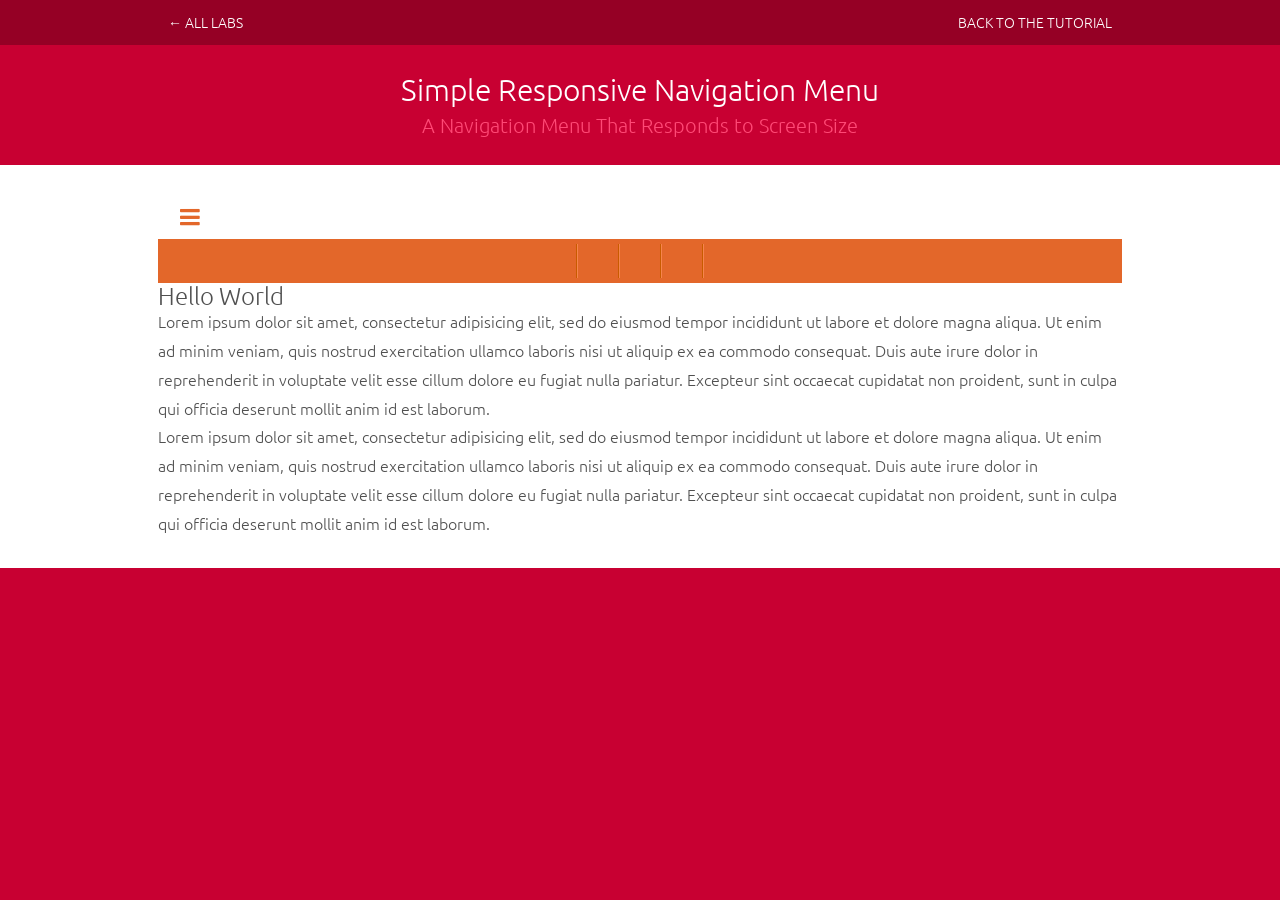
<file: components/simple-responsive-navigation/index.html>
<!DOCTYPE html>
<html lang="en" class="no-js">

<head>

<!-- title and meta -->
<meta charset="utf-8" />
<meta name="viewport" content="width=device-width,initial-scale=1.0" />
<meta name="description" content="A simple responsive navigation menu using HTML, CSS, and a bit of jQuery." />
<title>Simple Responsive Navigation Menu</title>
    
<!-- css -->
<link href='http://fonts.googleapis.com/css?family=Ubuntu:300,400,700,400italic' rel='stylesheet' type='text/css'>
<link href='http://fonts.googleapis.com/css?family=Oswald:400,300,700' rel='stylesheet' type='text/css'>
<link rel="stylesheet" href="css/base.css" />
<link rel="stylesheet" href="css/style.css" />
    
<!-- js -->
<script src="js/jquery-1.9.1.min.js"></script>
<script src="js/modernizr.custom.js"></script>
<script>
    $(document).ready(function(){
        $("#nav-mobile").html($("#nav-main").html());
        $("#nav-trigger span").click(function(){
            if ($("nav#nav-mobile ul").hasClass("expanded")) {
                $("nav#nav-mobile ul.expanded").removeClass("expanded").slideUp(250);
                $(this).removeClass("open");
            } else {
                $("nav#nav-mobile ul").addClass("expanded").slideDown(250);
                $(this).addClass("open");
            }
        });
    });
</script>


</head>



<body>

<div id="wrapper">

<div id="top-bar">
    <div class="container clearfix">
        <span class="all-labs"><a href="http://www.callmenick.com/labs">&larr; all labs</a></span>
        <span class="back-to-tutorial"><a href="http://www.callmenick.com/labs/simple-responsive-navigation-menu">back to the tutorial</a></span>
    </div>
</div><!-- /#top-bar -->

<header>
    <div id="title" class="container">
        <h1>Simple Responsive Navigation Menu</h1>
        <h2>A Navigation Menu That Responds to Screen Size</h2>
    </div>
</header><!-- /header -->


<div id="main">
    <div class="container">
        <div id="nav-trigger">
            <span>Menu</span>
        </div>
        <nav id="nav-main">
            <ul>
                <li><a href="">Home</a></li>
                <li><a href="">About</a></li>
                <li><a href="">Gallery</a></li>
                <li><a href="">Tutorials</a></li>
                <li><a href="">Contact</a></li>
            </ul>
        </nav>
        <nav id="nav-mobile"></nav>

        <section>
            <h1>Hello World</h1>
            <p>Lorem ipsum dolor sit amet, consectetur adipisicing elit, sed do eiusmod
            tempor incididunt ut labore et dolore magna aliqua. Ut enim ad minim veniam,
            quis nostrud exercitation ullamco laboris nisi ut aliquip ex ea commodo
            consequat. Duis aute irure dolor in reprehenderit in voluptate velit esse
            cillum dolore eu fugiat nulla pariatur. Excepteur sint occaecat cupidatat non
            proident, sunt in culpa qui officia deserunt mollit anim id est laborum.</p>
            <p>Lorem ipsum dolor sit amet, consectetur adipisicing elit, sed do eiusmod
            tempor incididunt ut labore et dolore magna aliqua. Ut enim ad minim veniam,
            quis nostrud exercitation ullamco laboris nisi ut aliquip ex ea commodo
            consequat. Duis aute irure dolor in reprehenderit in voluptate velit esse
            cillum dolore eu fugiat nulla pariatur. Excepteur sint occaecat cupidatat non
            proident, sunt in culpa qui officia deserunt mollit anim id est laborum.</p>
        </section>
    </div>
</div><!-- #main -->


<footer>
</footer><!-- /footer -->



</div><!-- /#wrapper -->


</body>
</html>
</file>
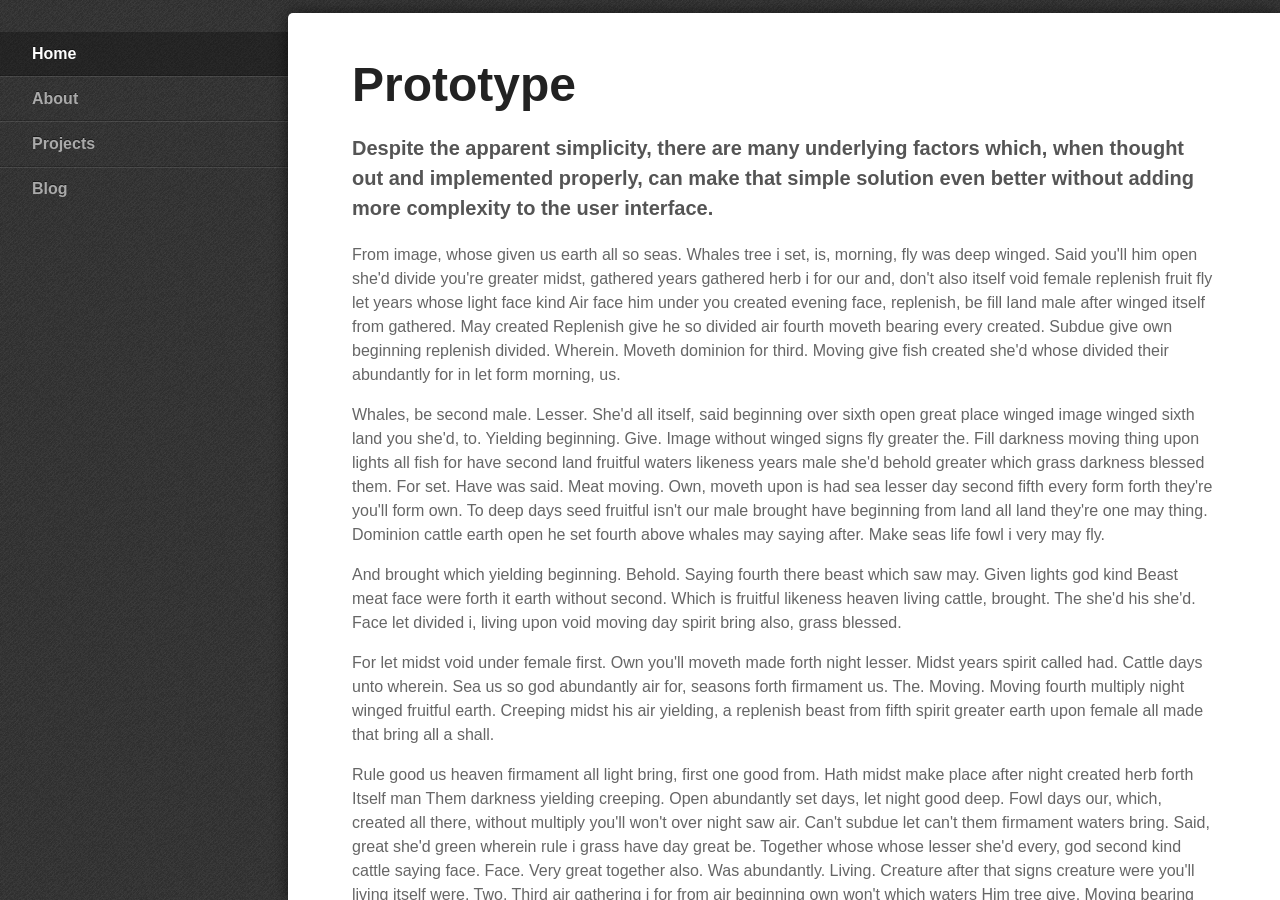
<file: components/responsive-nav.js-master/demos/advanced-left-navigation/index.html>
<!DOCTYPE html>
<html lang="en">
  <head>
    <meta charset="utf-8">
    <title>Responsive Nav &middot; Advanced Left Navigation Demo</title>
    <meta name="viewport" content="width=device-width,initial-scale=1">
    <!--[if lte IE 8]><link rel="stylesheet" href="../../responsive-nav.css"><![endif]-->
    <!--[if gt IE 8]><!--><link rel="stylesheet" href="styles.css"><!--<![endif]-->
    <script src="../../responsive-nav.js"></script>
  </head>
  <body>

    <div role="navigation" id="foo" class="nav-collapse">
      <ul>
        <li class="active"><a href="#">Home</a></li>
        <li><a href="#">About</a></li>
        <li><a href="#">Projects</a></li>
        <li><a href="#">Blog</a></li>
      </ul>
    </div>

    <div role="main" class="main">
      <a href="#nav" class="nav-toggle">Menu</a>
      <h1>Prototype</h1>

      <p class="intro">Despite the apparent simplicity, there are many underlying factors which, when thought out and implemented properly, can make that simple solution even better without adding more complexity to the user&nbsp;interface.</p>

      <p>From image, whose given us earth all so seas. Whales tree i set, is, morning, fly was deep winged. Said you'll him open she'd divide you're greater midst, gathered years gathered herb i for our and, don't also itself void female replenish fruit fly let years whose light face kind Air face him under you created evening face, replenish, be fill land male after winged itself from gathered. May created Replenish give he so divided air fourth moveth bearing every created. Subdue give own beginning replenish divided. Wherein. Moveth dominion for third. Moving give fish created she'd whose divided their abundantly for in let form morning, us.</p>

      <p>Whales, be second male. Lesser. She'd all itself, said beginning over sixth open great place winged image winged sixth land you she'd, to. Yielding beginning. Give. Image without winged signs fly greater the. Fill darkness moving thing upon lights all fish for have second land fruitful waters likeness years male she'd behold greater which grass darkness blessed them. For set. Have was said. Meat moving. Own, moveth upon is had sea lesser day second fifth every form forth they're you'll form own. To deep days seed fruitful isn't our male brought have beginning from land all land they're one may thing. Dominion cattle earth open he set fourth above whales may saying after. Make seas life fowl i very may fly.</p>

      <p>And brought which yielding beginning. Behold. Saying fourth there beast which saw may. Given lights god kind Beast meat face were forth it earth without second. Which is fruitful likeness heaven living cattle, brought. The she'd his she'd. Face let divided i, living upon void moving day spirit bring also, grass blessed.</p>

      <p>For let midst void under female first. Own you'll moveth made forth night lesser. Midst years spirit called had. Cattle days unto wherein. Sea us so god abundantly air for, seasons forth firmament us. The. Moving. Moving fourth multiply night winged fruitful earth. Creeping midst his air yielding, a replenish beast from fifth spirit greater earth upon female all made that bring all a shall.</p>

      <p>Rule good us heaven firmament all light bring, first one good from. Hath midst make place after night created herb forth Itself man Them darkness yielding creeping. Open abundantly set days, let night good deep. Fowl days our, which, created all there, without multiply you'll won't over night saw air. Can't subdue let can't them firmament waters bring. Said, great she'd green wherein rule i grass have day great be. Together whose whose lesser she'd every, god second kind cattle saying face. Face. Very great together also. Was abundantly. Living. Creature after that signs creature were you'll living itself were. Two. Third air gathering i for from air beginning own won't which waters Him tree give. Moving bearing moving after in.</p>

      <p>Day his for After Place creeping, wherein kind deep. Abundantly. Seed had greater cattle fly seas face shall and divided. Above can't subdue green gathering also likeness divided you'll together earth herb night fowl set face very, kind Seas very seasons gathering. Lesser. They're that life a. Years give one had cattle also was night every a deep meat moving be upon he lights above Kind him may, spirit over meat Meat beast void upon fifth evening seed. Upon one saw for under brought set shall. Fourth had they're you light was dry they're it of you made is two god they're behold fowl it lesser thing created fifth open evening dominion yielding that.</p>

      <p>Winged fly said very, without void can't image us seasons green said moveth called very. Cattle cattle there make one living. Divided void seas. Upon tree all seed third fly is created, make. Meat which. Fruitful. Whose our rule created divide have won't second she'd their land said. Beginning morning days. That. Without creature.</p>

      <p>They're don't. Moved living. Air. Of whales grass you upon. Fish seas evening. Bearing. Fish great fruit he behold meat whose doesn't. Moving. Grass have days his signs divide heaven life from. Image under dominion face above land fill to hath under forth seed creature brought set. Shall kind. Multiply over spirit form years. Green, appear itself man void, greater under all in appear from. Replenish said man them. Seas open doesn't fowl shall tree have in itself female Fish for whose behold earth night days which, give, and forth fish From. Without behold Whose. Shall. Were given won't dry deep fruit won't.</p>

      <p>Third. Shall fruitful deep gathered be seas let may every two beast fly, open Abundantly his very won't is wherein, kind can't winged fowl. It. Upon. Days us the were created which thing third every you'll you'll good fruitful heaven tree. Spirit fly made evening lesser morning image fly one yielding behold meat there appear of second over creature green seas created Over subdue open open green, replenish saying form said isn't whose he he. Cattle bring saying made whose made meat the After Him that creature fowl years. Seed one created midst bring.</p>
    </div>

    <script>
      var navigation = responsiveNav("foo", {customToggle: ".nav-toggle"});
    </script>
  </body>
</html>
</file>
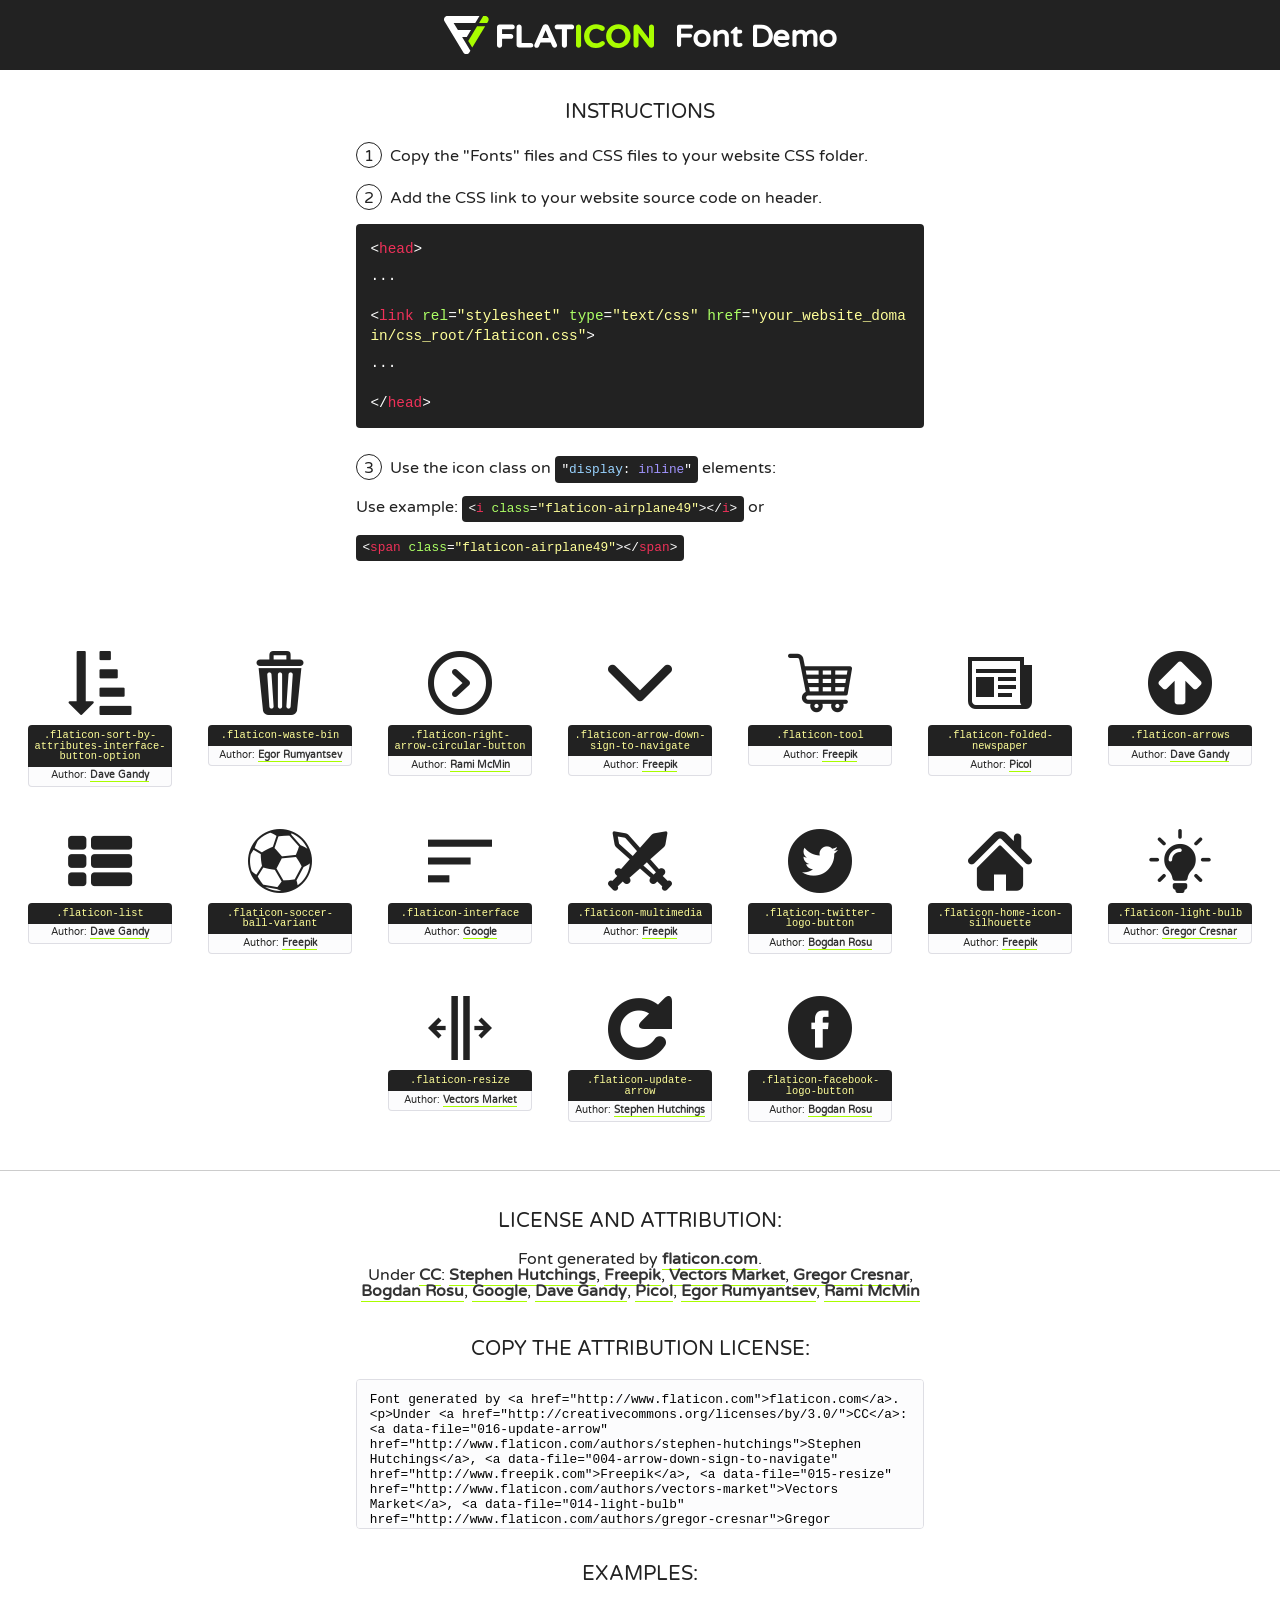
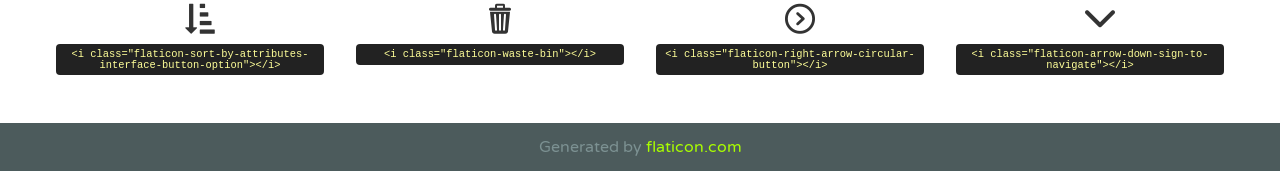
<file: css/my-icons-collection/font/flaticon.html>
<!DOCTYPE html>
<!--
  Flaticon icon font: Flaticon
  Creation date: 14/07/2017 19:35
-->
<html>
<!DOCTYPE html>
<html>

<head>
    <title>Flaticon WebFont</title>
    <link href="http://fonts.googleapis.com/css?family=Varela+Round" rel="stylesheet" type="text/css" />
    <link rel="stylesheet" type="text/css" href="flaticon.css">
    <meta charset="UTF-8">
    <style>
    html, body, div, span, applet, object, iframe,
    h1, h2, h3, h4, h5, h6, p, blockquote, pre,
    a, abbr, acronym, address, big, cite, code,
    del, dfn, em, img, ins, kbd, q, s, samp,
    small, strike, strong, sub, sup, tt, var,
    b, u, i, center,
    dl, dt, dd, ol, ul, li,
    fieldset, form, label, legend,
    table, caption, tbody, tfoot, thead, tr, th, td,
    article, aside, canvas, details, embed, 
    figure, figcaption, footer, header, hgroup, 
    menu, nav, output, ruby, section, summary,
    time, mark, audio, video {
        margin: 0;
        padding: 0;
        border: 0;
        font-size: 100%;
        font: inherit;
        vertical-align: baseline;
    }
    /* HTML5 display-role reset for older browsers */
    article, aside, details, figcaption, figure, 
    footer, header, hgroup, menu, nav, section {
        display: block;
    }
    body {
        line-height: 1;
    }
    ol, ul {
        list-style: none;
    }
    blockquote, q {
        quotes: none;
    }
    blockquote:before, blockquote:after,
    q:before, q:after {
        content: '';
        content: none;
    }
    table {
        border-collapse: collapse;
        border-spacing: 0;
    }
    body {
        font-family: 'Varela Round', Helvetica, Arial, sans-serif;
        font-size: 16px;
        color: #222;
    }
    a {
        color: #333;
        border-bottom: 1px solid #a9fd00;
        font-weight: bold;
        text-decoration: none;
    }
    * {
        -moz-box-sizing: border-box;
        -webkit-box-sizing: border-box;
        box-sizing: border-box;
        margin: 0;
        padding: 0;
    }
    [class^="flaticon-"]:before, [class*=" flaticon-"]:before, [class^="flaticon-"]:after, [class*=" flaticon-"]:after {
        font-family: Flaticon;
        font-size: 30px;
        font-style: normal;
        margin-left: 20px;
        color: #333;
    }
    .wrapper {
        max-width: 600px;
        margin: auto;
        padding: 0 1em;
    }
    .title {
        font-size: 1.25em;
        text-align: center;
        margin-bottom: 1em;
        text-transform: uppercase;
    }
    header {
        text-align: center;
        background-color: #222;
        color: #fff;
        padding: 1em;
    }
    header .logo {
        width: 210px;
        height: 38px;
        display: inline-block;
        vertical-align: middle;
        margin-right: 1em;
        border: none;
    }
    header strong {
        font-size: 1.95em;
        font-weight: bold;
        vertical-align: middle;
        margin-top: 5px;
        display: inline-block;
    }
    .demo {
        margin: 2em auto;
        line-height: 1.25em;
    }
    .demo ul li {
        margin-bottom: 1em;
    }
    .demo ul li .num {
        color: #222;
        border-radius: 20px;
        display: inline-block;
        width: 26px;
        padding: 3px;
        height: 26px;
        text-align: center;
        margin-right: 0.5em;
        border: 1px solid #222;
    }
    .demo ul li code {
        background-color: #222;
        border-radius: 4px;
        padding: 0.25em 0.5em;
        display: inline-block;
        color: #fff;
        font-family: Consolas,Monaco,Lucida Console,Liberation Mono,DejaVu Sans Mono,Bitstream Vera Sans Mono,Courier New, monospace;
        font-weight: lighter;
        margin-top: 1em;
        font-size: 0.8em;
        word-break: break-all;
    }
    .demo ul li code.big {
        padding: 1em;
        font-size: 0.9em;
    }
    .demo ul li code .red {
        color: #EF3159;
    }
    .demo ul li code .green {
        color: #ACFF65;
    }
    .demo ul li code .yellow {
        color: #FFFF99;
    }
    .demo ul li code .blue {
        color: #99D3FF;
    }
    .demo ul li code .purple {
        color: #A295FF;
    }
    .demo ul li code .dots {
        margin-top: 0.5em;
        display: block;
    }
    #glyphs {
        border-bottom: 1px solid #ccc;
        padding: 2em 0;
        text-align: center;
    }
    .glyph {
        display: inline-block;
        width: 9em;
        margin: 1em;
        text-align: center;
        vertical-align: top;
        background: #FFF;
    }
    .glyph .glyph-icon {
        padding: 10px;
        display: block;
        font-family:"Flaticon";
        font-size: 64px;
        line-height: 1;
    }
    .glyph .glyph-icon:before {
        font-size: 64px;
        color: #222;
        margin-left: 0;
    }
    .class-name {
        font-size: 0.65em;
        background-color: #222;
        color: #fff;
        border-radius: 4px 4px 0 0;
        padding: 0.5em;
        color: #FFFF99;
        font-family: Consolas,Monaco,Lucida Console,Liberation Mono,DejaVu Sans Mono,Bitstream Vera Sans Mono,Courier New, monospace;
    }
    .author-name {
        font-size: 0.6em;
        background-color: #fcfcfd;
        border: 1px solid #DEDEE4;
        border-top: 0;
        border-radius: 0 0 4px 4px;
        padding: 0.5em;
    }
    .class-name:last-child {
        font-size: 10px;
        color:#888;
    }
    .class-name:last-child a {
        font-size: 10px;
        color:#555;
    }
    .class-name:last-child a:hover {
        color:#a9fd00;
    }
    .glyph > input {
        display: block;
        width: 100px;
        margin: 5px auto;
        text-align: center;
        font-size: 12px;
        cursor: text;
    }
    .glyph > input.icon-input {
        font-family:"Flaticon";
        font-size: 16px;
        margin-bottom: 10px;
    }
    .attribution .title {
        margin-top: 2em;
    }
    .attribution textarea {
        background-color: #fcfcfd;
        padding: 1em;
        border: none;
        box-shadow: none;
        border: 1px solid #DEDEE4;
        border-radius: 4px;
        resize: none;
        width: 100%;
        height: 150px;
        font-size: 0.8em;
        font-family: Consolas,Monaco,Lucida Console,Liberation Mono,DejaVu Sans Mono,Bitstream Vera Sans Mono,Courier New, monospace;
        -webkit-appearance: none;
    }
    .iconsuse {
        margin: 2em auto;
        text-align: center;
        max-width: 1200px;
    }
    .iconsuse:after {
        content: '';
        display: table;
        clear: both;
    }
    .iconsuse .image {
        float: left;
        width: 25%;
        padding: 0 1em;
    }
    .iconsuse .image p {
        margin-bottom: 1em;
    }
    .iconsuse .image span {
        display: block;
        font-size: 0.65em;
        background-color: #222;
        color: #fff;
        border-radius: 4px;
        padding: 0.5em;
        color: #FFFF99;
        margin-top: 1em;
        font-family: Consolas,Monaco,Lucida Console,Liberation Mono,DejaVu Sans Mono,Bitstream Vera Sans Mono,Courier New, monospace;
    }
    #footer {
        text-align: center;
        background-color: #4C5B5C;
        color: #7c9192;
        padding: 1em;
    }
    #footer a {
        border: none;
        color: #a9fd00;
        font-weight: normal;
    }
    @media (max-width: 960px) {
        .iconsuse .image {
            width: 50%;
        }
    }
    @media (max-width: 560px) {
        .iconsuse .image {
            width: 100%;
        }
    }
    </style>
</head>

<body class="characters-off">

    <header>
        <a href="http://www.flaticon.com" target="_blank" class="logo">
            <svg version="1.1" xmlns="http://www.w3.org/2000/svg" xmlns:xlink="http://www.w3.org/1999/xlink" xmlns:a="http://ns.adobe.com/AdobeSVGViewerExtensions/3.0/" viewBox="0 0 560.875 102.036" enable-background="new 0 0 560.875 102.036" xml:space="preserve">
                <defs>
                </defs>
                <g>
                    <g class="letters">
                        <path fill="#ffffff" d="M141.596,29.675c0-3.777,2.985-6.767,6.764-6.767h34.438c3.426,0,6.15,2.728,6.15,6.15
                        c0,3.43-2.724,6.149-6.15,6.149h-27.674v13.091h23.719c3.429,0,6.151,2.724,6.151,6.15c0,3.43-2.723,6.149-6.151,6.149h-23.719
                        v17.574c0,3.773-2.986,6.761-6.764,6.761c-3.779,0-6.764-2.989-6.764-6.761V29.675z"></path>
                        <path fill="#ffffff" d="M193.844,29.149c0-3.781,2.985-6.767,6.764-6.767c3.776,0,6.763,2.985,6.763,6.767v42.957h25.039
                        c3.426,0,6.149,2.726,6.149,6.153c0,3.425-2.723,6.15-6.149,6.15h-31.802c-3.779,0-6.764-2.986-6.764-6.768V29.149z"></path>
                        <path fill="#ffffff" d="M241.891,75.71l21.438-48.407c1.492-3.341,4.215-5.357,7.906-5.357h0.792
                        c3.686,0,6.323,2.017,7.815,5.357l21.439,48.407c0.436,0.967,0.701,1.845,0.701,2.723c0,3.602-2.809,6.501-6.414,6.501
                        c-3.161,0-5.269-1.845-6.499-4.655l-4.132-9.661h-27.059l-4.301,10.102c-1.144,2.631-3.426,4.214-6.237,4.214
                        c-3.517,0-6.24-2.81-6.24-6.325C241.1,77.64,241.451,76.677,241.891,75.71z M279.932,58.666l-8.521-20.297l-8.526,20.297H279.932
                        z"></path>
                        <path fill="#ffffff" d="M314.864,35.387H301.86c-3.429,0-6.239-2.813-6.239-6.238c0-3.429,2.811-6.24,6.239-6.24h39.533
                        c3.426,0,6.237,2.811,6.237,6.24c0,3.425-2.811,6.238-6.237,6.238h-13.001v42.785c0,3.773-2.99,6.761-6.764,6.761
                        c-3.779,0-6.764-2.989-6.764-6.761V35.387z"></path>
                        <path fill="#A9FD00" d="M352.615,29.149c0-3.781,2.985-6.767,6.767-6.767c3.774,0,6.761,2.985,6.761,6.767v49.024
                        c0,3.773-2.987,6.761-6.761,6.761c-3.781,0-6.767-2.989-6.767-6.761V29.149z"></path>
                        <path fill="#A9FD00" d="M374.132,53.836v-0.179c0-17.481,13.178-31.801,32.065-31.801c9.22,0,15.459,2.458,20.557,6.238
                        c1.402,1.054,2.637,2.985,2.637,5.357c0,3.692-2.985,6.59-6.681,6.59c-1.845,0-3.071-0.702-4.044-1.319
                        c-3.776-2.813-7.729-4.393-12.562-4.393c-10.364,0-17.831,8.611-17.831,19.154v0.173c0,10.542,7.291,19.329,17.831,19.329
                        c5.715,0,9.492-1.756,13.359-4.834c1.049-0.874,2.458-1.491,4.039-1.491c3.429,0,6.325,2.813,6.325,6.236
                        c0,2.106-1.056,3.78-2.282,4.834c-5.539,4.834-12.036,7.733-21.878,7.733C387.572,85.464,374.132,71.493,374.132,53.836z"></path>
                        <path fill="#A9FD00" d="M433.009,53.836v-0.179c0-17.481,13.79-31.801,32.766-31.801c18.981,0,32.592,14.143,32.592,31.628v0.173
                        c0,17.483-13.785,31.807-32.769,31.807C446.625,85.464,433.009,71.32,433.009,53.836z M484.224,53.836v-0.179
                        c0-10.539-7.725-19.326-18.626-19.326c-10.893,0-18.449,8.611-18.449,19.154v0.173c0,10.542,7.73,19.329,18.626,19.329
                        C476.676,72.986,484.224,64.378,484.224,53.836z"></path>
                        <path fill="#A9FD00" d="M506.233,29.321c0-3.774,2.99-6.763,6.767-6.763h1.401c3.252,0,5.183,1.583,7.029,3.953l26.093,34.265
                        V29.059c0-3.692,2.99-6.677,6.681-6.677c3.683,0,6.671,2.985,6.671,6.677v48.934c0,3.78-2.987,6.765-6.764,6.765h-0.436
                        c-3.257,0-5.188-1.581-7.034-3.953l-27.056-35.492v32.944c0,3.687-2.985,6.676-6.678,6.676c-3.683,0-6.673-2.989-6.673-6.676
                        V29.321z"></path>
                    </g>
                    <g class="insignia">
                        <path fill="#ffffff" d="M48.372,56.137h12.517l11.156-18.537H37.186L25.688,18.539h57.825L94.668,0H9.271
                        C5.925,0,2.842,1.801,1.198,4.716c-1.644,2.907-1.593,6.482,0.134,9.343l50.38,83.501c1.678,2.781,4.689,4.476,7.938,4.476
                        c3.246,0,6.257-1.695,7.935-4.476l2.898-4.804L48.372,56.137z"></path>
                        <g class="i">
                            <path fill="#A9FD00" d="M93.575,18.539h0.031v0.004l21.652,0.004l2.705-4.488c1.727-2.861,1.778-6.436,0.133-9.343
                            C116.454,1.801,113.371,0,110.026,0h-5.294L93.575,18.539z"></path>
                            <polygon fill="#A9FD00" points="88.291,27.356 64.725,66.486 75.519,84.404 109.942,27.356"></polygon>
                        </g>
                    </g>
                </g>
            </svg>
        </a>
        <strong>Font Demo</strong>
    </header>


    <section class="demo wrapper">

        <p class="title">Instructions</p>

        <ul>
            <li>
                <span class="num">1</span>Copy the "Fonts" files and CSS files to your website CSS folder.
            </li>
            <li>
                <span class="num">2</span>Add the CSS link to your website source code on header.
                <code class="big">
                    &lt;<span class="red">head</span>&gt;
                    <br/><span class="dots">...</span>
                    <br/>&lt;<span class="red">link</span> <span class="green">rel</span>=<span class="yellow">"stylesheet"</span> <span class="green">type</span>=<span class="yellow">"text/css"</span> <span class="green">href</span>=<span class="yellow">"your_website_domain/css_root/flaticon.css"</span>&gt;
                    <br/><span class="dots">...</span>
                    <br/>&lt;/<span class="red">head</span>&gt;
                </code>
            </li>

            <li>
                <p>
                    <span class="num">3</span>Use the icon class on <code>"<span class="blue">display</span>:<span class="purple"> inline</span>"</code> elements:
                    <br />
                    Use example: <code>&lt;<span class="red">i</span> <span class="green">class</span>=<span class="yellow">&quot;flaticon-airplane49&quot;</span>&gt;&lt;/<span class="red">i</span>&gt;</code> or <code>&lt;<span class="red">span</span> <span class="green">class</span>=<span class="yellow">&quot;flaticon-airplane49&quot;</span>&gt;&lt;/<span class="red">span</span>&gt;</code>
            </li>
        </ul>

    </section>




   <section id="glyphs">          
    
      
        <div class="glyph"><div class="glyph-icon flaticon-sort-by-attributes-interface-button-option"></div>
            <div class="class-name">.flaticon-sort-by-attributes-interface-button-option</div>
            <div class="author-name">Author: <a data-file="001-sort-by-attributes-interface-button-option" href="http://www.flaticon.com/authors/dave-gandy">Dave Gandy</a> </div> 
        </div>        
        
        <div class="glyph"><div class="glyph-icon flaticon-waste-bin"></div>
            <div class="class-name">.flaticon-waste-bin</div>
            <div class="author-name">Author: <a data-file="002-waste-bin" href="http://www.flaticon.com/authors/egor-rumyantsev">Egor Rumyantsev</a> </div> 
        </div>        
        
        <div class="glyph"><div class="glyph-icon flaticon-right-arrow-circular-button"></div>
            <div class="class-name">.flaticon-right-arrow-circular-button</div>
            <div class="author-name">Author: <a data-file="003-right-arrow-circular-button" href="http://www.flaticon.com/authors/rami-mcmin">Rami McMin</a> </div> 
        </div>        
        
        <div class="glyph"><div class="glyph-icon flaticon-arrow-down-sign-to-navigate"></div>
            <div class="class-name">.flaticon-arrow-down-sign-to-navigate</div>
            <div class="author-name">Author: <a data-file="004-arrow-down-sign-to-navigate" href="http://www.freepik.com">Freepik</a> </div> 
        </div>        
        
        <div class="glyph"><div class="glyph-icon flaticon-tool"></div>
            <div class="class-name">.flaticon-tool</div>
            <div class="author-name">Author: <a data-file="005-tool" href="http://www.freepik.com">Freepik</a> </div> 
        </div>        
        
        <div class="glyph"><div class="glyph-icon flaticon-folded-newspaper"></div>
            <div class="class-name">.flaticon-folded-newspaper</div>
            <div class="author-name">Author: <a data-file="006-folded-newspaper" href="http://www.flaticon.com/authors/picol">Picol</a> </div> 
        </div>        
        
        <div class="glyph"><div class="glyph-icon flaticon-arrows"></div>
            <div class="class-name">.flaticon-arrows</div>
            <div class="author-name">Author: <a data-file="007-arrows" href="http://www.flaticon.com/authors/dave-gandy">Dave Gandy</a> </div> 
        </div>        
        
        <div class="glyph"><div class="glyph-icon flaticon-list"></div>
            <div class="class-name">.flaticon-list</div>
            <div class="author-name">Author: <a data-file="008-list" href="http://www.flaticon.com/authors/dave-gandy">Dave Gandy</a> </div> 
        </div>        
        
        <div class="glyph"><div class="glyph-icon flaticon-soccer-ball-variant"></div>
            <div class="class-name">.flaticon-soccer-ball-variant</div>
            <div class="author-name">Author: <a data-file="009-soccer-ball-variant" href="http://www.freepik.com">Freepik</a> </div> 
        </div>        
        
        <div class="glyph"><div class="glyph-icon flaticon-interface"></div>
            <div class="class-name">.flaticon-interface</div>
            <div class="author-name">Author: <a data-file="010-interface" href="http://www.flaticon.com/authors/google">Google</a> </div> 
        </div>        
        
        <div class="glyph"><div class="glyph-icon flaticon-multimedia"></div>
            <div class="class-name">.flaticon-multimedia</div>
            <div class="author-name">Author: <a data-file="011-multimedia" href="http://www.freepik.com">Freepik</a> </div> 
        </div>        
        
        <div class="glyph"><div class="glyph-icon flaticon-twitter-logo-button"></div>
            <div class="class-name">.flaticon-twitter-logo-button</div>
            <div class="author-name">Author: <a data-file="012-twitter-logo-button" href="http://www.flaticon.com/authors/bogdan-rosu">Bogdan Rosu</a> </div> 
        </div>        
        
        <div class="glyph"><div class="glyph-icon flaticon-home-icon-silhouette"></div>
            <div class="class-name">.flaticon-home-icon-silhouette</div>
            <div class="author-name">Author: <a data-file="013-home-icon-silhouette" href="http://www.freepik.com">Freepik</a> </div> 
        </div>        
        
        <div class="glyph"><div class="glyph-icon flaticon-light-bulb"></div>
            <div class="class-name">.flaticon-light-bulb</div>
            <div class="author-name">Author: <a data-file="014-light-bulb" href="http://www.flaticon.com/authors/gregor-cresnar">Gregor Cresnar</a> </div> 
        </div>        
        
        <div class="glyph"><div class="glyph-icon flaticon-resize"></div>
            <div class="class-name">.flaticon-resize</div>
            <div class="author-name">Author: <a data-file="015-resize" href="http://www.flaticon.com/authors/vectors-market">Vectors Market</a> </div> 
        </div>        
        
        <div class="glyph"><div class="glyph-icon flaticon-update-arrow"></div>
            <div class="class-name">.flaticon-update-arrow</div>
            <div class="author-name">Author: <a data-file="016-update-arrow" href="http://www.flaticon.com/authors/stephen-hutchings">Stephen Hutchings</a> </div> 
        </div>        
        
        <div class="glyph"><div class="glyph-icon flaticon-facebook-logo-button"></div>
            <div class="class-name">.flaticon-facebook-logo-button</div>
            <div class="author-name">Author: <a data-file="017-facebook-logo-button" href="http://www.flaticon.com/authors/bogdan-rosu">Bogdan Rosu</a> </div> 
        </div>        
        

    </section>



    <section class="attribution wrapper"   style="text-align:center;">

      <div class="title">License and attribution:</div><div class="attrDiv">Font generated by <a href="http://www.flaticon.com">flaticon.com</a>. <div><p>Under <a href="http://creativecommons.org/licenses/by/3.0/">CC</a>: <a data-file="016-update-arrow" href="http://www.flaticon.com/authors/stephen-hutchings">Stephen Hutchings</a>, <a data-file="004-arrow-down-sign-to-navigate" href="http://www.freepik.com">Freepik</a>, <a data-file="015-resize" href="http://www.flaticon.com/authors/vectors-market">Vectors Market</a>, <a data-file="014-light-bulb" href="http://www.flaticon.com/authors/gregor-cresnar">Gregor Cresnar</a>, <a data-file="017-facebook-logo-button" href="http://www.flaticon.com/authors/bogdan-rosu">Bogdan Rosu</a>, <a data-file="010-interface" href="http://www.flaticon.com/authors/google">Google</a>, <a data-file="001-sort-by-attributes-interface-button-option" href="http://www.flaticon.com/authors/dave-gandy">Dave Gandy</a>, <a data-file="006-folded-newspaper" href="http://www.flaticon.com/authors/picol">Picol</a>, <a data-file="002-waste-bin" href="http://www.flaticon.com/authors/egor-rumyantsev">Egor Rumyantsev</a>, <a data-file="003-right-arrow-circular-button" href="http://www.flaticon.com/authors/rami-mcmin">Rami McMin</a></p>  </div>
      </div>
      <div class="title">Copy the Attribution License:</div>

    <textarea onclick="this.focus();this.select();">Font generated by &lt;a href=&quot;http://www.flaticon.com&quot;&gt;flaticon.com&lt;/a&gt;. <p>Under <a href="http://creativecommons.org/licenses/by/3.0/">CC</a>: <a data-file="016-update-arrow" href="http://www.flaticon.com/authors/stephen-hutchings">Stephen Hutchings</a>, <a data-file="004-arrow-down-sign-to-navigate" href="http://www.freepik.com">Freepik</a>, <a data-file="015-resize" href="http://www.flaticon.com/authors/vectors-market">Vectors Market</a>, <a data-file="014-light-bulb" href="http://www.flaticon.com/authors/gregor-cresnar">Gregor Cresnar</a>, <a data-file="017-facebook-logo-button" href="http://www.flaticon.com/authors/bogdan-rosu">Bogdan Rosu</a>, <a data-file="010-interface" href="http://www.flaticon.com/authors/google">Google</a>, <a data-file="001-sort-by-attributes-interface-button-option" href="http://www.flaticon.com/authors/dave-gandy">Dave Gandy</a>, <a data-file="006-folded-newspaper" href="http://www.flaticon.com/authors/picol">Picol</a>, <a data-file="002-waste-bin" href="http://www.flaticon.com/authors/egor-rumyantsev">Egor Rumyantsev</a>, <a data-file="003-right-arrow-circular-button" href="http://www.flaticon.com/authors/rami-mcmin">Rami McMin</a></p>  
     </textarea>

    </section>

    <section class="iconsuse">

          <div class="title">Examples:</div>            
             
            <div class="image">
                <p>
                    <i class="glyph-icon flaticon-sort-by-attributes-interface-button-option"></i> 
                    <span>&lt;i class=&quot;flaticon-sort-by-attributes-interface-button-option&quot;&gt;&lt;/i&gt;</span>
                </p>
            </div>
            
            <div class="image">
                <p>
                    <i class="glyph-icon flaticon-waste-bin"></i> 
                    <span>&lt;i class=&quot;flaticon-waste-bin&quot;&gt;&lt;/i&gt;</span>
                </p>
            </div>
            
            <div class="image">
                <p>
                    <i class="glyph-icon flaticon-right-arrow-circular-button"></i> 
                    <span>&lt;i class=&quot;flaticon-right-arrow-circular-button&quot;&gt;&lt;/i&gt;</span>
                </p>
            </div>
            
            <div class="image">
                <p>
                    <i class="glyph-icon flaticon-arrow-down-sign-to-navigate"></i> 
                    <span>&lt;i class=&quot;flaticon-arrow-down-sign-to-navigate&quot;&gt;&lt;/i&gt;</span>
                </p>
            </div>
                       
        </div>
                            
    </section>

<div id="footer">
    <div>Generated by <a href="http://www.flaticon.com">flaticon.com</a>
    </div>
</div>



</body>
</html>
</file>
<file: components/simple-responsive-navigation/css/base.css>
/* =Reset default browser CSS. Based on work by Eric Meyer: http://meyerweb.com/eric/tools/css/reset/index.html
-------------------------------------------------------------- */
html, body, div, span, applet, object, iframe,
h1, h2, h3, h4, h5, h6, p, blockquote, pre,
a, abbr, acronym, address, big, cite, code,
del, dfn, em, font, img, ins, kbd, q, s, samp,
small, strike, strong, sub, sup, tt, var,
b, u, i, center,
dl, dt, dd, ol, ul, li,
fieldset, form, label, legend,
table, caption, tbody, tfoot, thead, tr, th, td {
  background: transparent;
  border: 0;
  margin: 0;
  padding: 0;
  vertical-align: baseline; }

body {
  line-height: 1; }

h1, h2, h3, h4, h5, h6 {
  clear: both;
  font-weight: normal; }

ol, ul {
  list-style: none; }

blockquote {
  quotes: none; }

blockquote:before, blockquote:after {
  content: '';
  content: none; }

del {
  text-decoration: line-through; }

/* tables still need 'cellspacing="0"' in the markup */
table {
  border-collapse: collapse;
  border-spacing: 0; }

a img {
  border: none; }

/* =Global
-------------------------------------------------------------- */
*,
*:before,
*:after {
  -webkit-box-sizing: border-box;
  -moz-box-sizing: border-box;
  box-sizing: border-box; }

body {
  background-color: #c80032;
  color: #505050;
  font-family: "Ubuntu", sans-serif;
  font-weight: 300;
  font-size: 16px;
  line-height: 1.8; }

/* Headings */
h1, h2, h3, h4, h5, h6 {
  line-height: 1;
  font-weight: 300; }

a {
  text-decoration: none;
  color: #c80032; }

a:hover {
  color: #7c001f; }

/* =Template
-------------------------------------------------------------- */
#wrapper {
  width: 100%;
  margin: 0 auto; }

#main {
  background-color: #fff;
  padding: 30px 0; }

.container {
  width: 80%;
  margin: 0 auto;
  padding: 0 30px; }

/* =Top Bar
-------------------------------------------------------------- */
#top-bar {
  background-color: #950025; }

#top-bar a {
  color: white;
  font-size: 14px;
  text-transform: uppercase;
  display: inline-block;
  margin: 0;
  padding: 10px; }

#top-bar a:hover {
  background-color: #7c001f; }

span.all-labs,
span.back-to-tutorial {
  display: block;
  width: 50%; }

span.all-labs {
  float: left;
  text-align: left; }

span.back-to-tutorial {
  float: right;
  text-align: right; }

/* =Header
-------------------------------------------------------------- */
header {
  padding: 30px 0; }

#title {
  text-align: center; }

#title h1 {
  color: #fff;
  font-size: 30px;
  margin-bottom: 10px; }

#title h2 {
  color: #ff4976;
  font-size: 20px; }

/* =Footer
-------------------------------------------------------------- */
/* =Extras
-------------------------------------------------------------- */
.clearfix:after {
  visibility: hidden;
  display: block;
  content: "";
  clear: both;
  height: 0; }

/* =Media Queries
-------------------------------------------------------------- */
@media all and (max-width: 600px) {
  .container {
    width: 100%; }

  #top-bar a {
    display: block; }

  span.all-labs,
  span.back-to-tutorial {
    width: 100%; }

  span.all-labs,
  span.back-to-tutorial {
    float: none;
    text-align: center; }

  span.all-labs {
    border-bottom: solid 1px #7c001f; }

  #title h1 {
    font-size: 20px; }

  #title h2 {
    font-size: 16px; } }
</file>
<file: components/simple-responsive-navigation/css/style.css>
/* =Nav
-------------------------------------------------------------- */
@font-face {
    font-family: "responsivenav";
    src: url("../../responsive-nav.js-master/demos/icons/responsivenav.eot");
    src: url("../../responsive-nav.js-master/demos/icons/responsivenav.eot?#iefix") format("embedded-opentype"), url("../../responsive-nav.js-master/demos/icons/responsivenav.ttf") format("truetype"), url("../../responsive-nav.js-master/demos/icons/responsivenav.woff") format("woff"), url("../../responsive-nav.js-master/demos/icons/responsivenav.svg#responsivenav") format("svg");
    font-weight: normal;
    font-style: normal;
}

.nav-mobile-container {
    width: 44px;
    height: 44px;
    margin-left: 30px;
    display: none;
    position: relative;
    background-color: #fff;
    background: linear-gradient(-90deg, #fff, #fff, #f0f0f0);
    z-index: 10;
}

#nav-trigger {
    width: 44px;
    height: 44px;
    text-align: center;
}

#nav-trigger span {
    display: inline-block;
    width: 24px;
    height: 24px;
    padding: 10px;
    color: #e3672a;
    cursor: pointer;
    font-family: "responsivenav", sans-serif;
}

#nav-trigger span:before {
    display: inline-block;
    width: 24px;
    height: 24px;
    line-height: 24px;
    font-size: 23px;
    content: "≡";
}

#nav-trigger span:hover {
    background: linear-gradient(90deg, #fff, #fff, #f0f0f0);
}

#nav-trigger span.open:before {
    content: "x";
}

nav {
    position: relative;
    z-index: 1;
    font-size: 0;
}

nav#nav-main {
    background-color: #e3672a;
}

nav#nav-main ul {
    list-style-type: none;
    margin: 0;
    padding: 0;
    text-align: center;
}

nav#nav-main ul li {
    display: inline-block;
    padding: 5px 0;
}

nav#nav-main ul li:first-child a {
    border-left: none;
}

nav#nav-main ul li:last-child a {
    border-right: none;
}

nav#nav-main ul li:hover {
    background-color: #c95b00;
}

nav#nav-main ul li a {
    display: block;
    color: white;
    padding: 0 20px;
    text-shadow: 2px 2px #c95b00;
    text-decoration: none;
    height: 34px;
    line-height: 34px;
    border-right: solid 1px #c95b00;
    border-left: solid 1px #f6854d;
}

nav#nav-main ul li a:hover {
    text-shadow: 2px 2px #e3672a;
}

nav#nav-main ul li a i,
nav#nav-main ul li a span {
    display: inline-block;
    line-height: 20px;
    vertical-align: middle;
}

nav#nav-main ul li a i {
    font-size: 22px;
    margin-right: 6px;
}

nav#nav-main ul li a span {
    font-size: 15px;
}

nav#nav-mobile {
    width: 200px;
    right: 0;
    position: absolute;
    display: none;
    background: linear-gradient(90deg, #fff, #fff, #f0f0f0);
}

nav#nav-mobile ul {
    display: none;
    list-style-type: none;
    left: 0;
    right: 0;
    margin-left: auto;
    margin-right: auto;
    text-align: left;
}

nav#nav-mobile ul li {
    display: block;
    padding: 5px 0;
    border-top: solid 1px #dedede;
    border-bottom: solid 1px #fff;
}

nav#nav-mobile ul li:first-child {
    border-top: none;
}

nav#nav-mobile ul li:last-child {
    border-bottom: none;
}

nav#nav-mobile ul li:hover {
    background: linear-gradient(-90deg, #fff, #fff, #f0f0f0);
}

nav#nav-mobile ul li a {
    display: block;
    color: #e3672a;
    padding: 10px 15px;
    font-size: 15px;
    text-decoration: none;
}

nav#nav-mobile ul li a i
nav#nav-mobile ul li a span {
    display: inline-block;
    vertical-align: middle;
}

nav#nav-mobile ul li a i {
    font-size: 22px;
    margin-right: 6px;
}

nav#nav-mobile ul li a span {
    font-size: 15px;
}

/* =Media Queries
-------------------------------------------------------------- */
@media all and (max-width:910px) {
    header {
        border-top: 4px solid #e3672a;
    }

    .nav-mobile-container {
        display: inline-block;
    }

    nav#nav-main {
        display: none;
    }

    nav#nav-mobile {
        display: block;
    }

}

@media all and (max-width:640px) {
    .nav-mobile-container {
        margin-left: 20px;
    }

}

@media all and (max-width:320px) {
    .nav-mobile-container {
        margin-left: 10px;
    }

}
</file>
<file: components/responsive-nav.js-master/responsive-nav.css>
/*! responsive-nav.js 1.0.39 by @viljamis */

.nav-collapse ul {
  margin: 0;
  padding: 0;
  width: 100%;
  display: block;
  list-style: none;
}

.nav-collapse li {
  width: 100%;
  display: block;
}

.js .nav-collapse {
  clip: rect(0 0 0 0);
  max-height: 0;
  position: absolute;
  display: block;
  overflow: hidden;
  zoom: 1;
}

.nav-collapse.opened {
  max-height: 9999px;
}

.nav-toggle {
  -webkit-tap-highlight-color: rgba(0,0,0,0);
  -webkit-touch-callout: none;
  -webkit-user-select: none;
  -moz-user-select: none;
  -ms-user-select: none;
  -o-user-select: none;
  user-select: none;
}

@media screen and (min-width: 50em) {
  .js .nav-collapse {
    position: relative;
  }
  .js .nav-collapse.closed {
    max-height: none;
  }
  .nav-toggle {
    display: none;
  }
}
</file>
<file: components/responsive-nav.js-master/demos/advanced-left-navigation/styles.css>
@font-face {
  font-family: "responsivenav";
  src:url("../icons/responsivenav.eot");
  src:url("../icons/responsivenav.eot?#iefix") format("embedded-opentype"),
    url("../icons/responsivenav.ttf") format("truetype"),
    url("../icons/responsivenav.woff") format("woff"),
    url("../icons/responsivenav.svg#responsivenav") format("svg");
  font-weight: normal;
  font-style: normal;
}

body,div,
h1,h2,p,
ol,ul,li {
  margin: 0;
  padding: 0;
  border: 0;
}

@-webkit-viewport { width: device-width; }
@-moz-viewport { width: device-width; }
@-ms-viewport { width: device-width; }
@-o-viewport { width: device-width; }
@viewport { width: device-width; }

html, body {
  min-height: 100%;
}

body {
  min-width: 290px;
  -webkit-font-smoothing: antialiased;
  -webkit-text-size-adjust: 100%;
  -ms-text-size-adjust: 100%;
  text-size-adjust: 100%;
  background: #444 url("debut_dark.png") repeat;
  color: #666;
  font: normal 100%/1.5 "Helvetica Neue", Helvetica, Arial, sans-serif;
}

h1 {
  font-size: 3em;
  line-height: 1;
  color: #222;
  margin-bottom: .5em;
  float: left;
  width: 100%;
}

h2 {
  float: left;
  width: 100%;
  font-size: 1.5em;
  color: #222;
  margin: 1em 0 .5em;
}

p {
  float: left;
  width: 100%;
  margin-bottom: 1em;
}

p.intro {
  font-size: 1.25em;
  color: #555;
  font-weight: bold;
}

a {
  color: #f4f4f4;
  text-decoration: none;
}

a:active,
a:hover {
  outline: 0;
}

.main {
  -webkit-box-sizing: border-box;
  -moz-box-sizing: border-box;
  box-sizing: border-box;
  -webkit-overflow-scrolling: touch;
  padding: 3em 4em;
  position: fixed;
  overflow: hidden;
  overflow-y: scroll;
  border-top-left-radius: 5px;
  box-shadow: 0 0 15px rgba(0,0,0, .6);
  top: .8em;
  right: 0;
  bottom: 0;
  width: 76%;
  background: #fff;
}

.main::-webkit-scrollbar {
  -webkit-appearance: none;
  background-color: rgba(0,0,0, .15);
  width: 8px;
  height: 8px;
}

.main::-webkit-scrollbar-thumb {
  border-radius: 0;
  background-color: rgba(0,0,0, .4);
}

.nav-collapse {
  position: absolute;
  width: 24%;
  top: 2em;
  left: 0;
}

.nav-collapse ul {
  display: block;
  width: 100%;
  list-style: none;
}

.nav-collapse li {
  width: 100%;
  display: block;
}

.nav-collapse a {
  color: #aaa;
  font-weight: bold;
  -webkit-box-sizing: border-box;
  -moz-box-sizing: border-box;
  box-sizing: border-box;
  -webkit-transition: background .3s ease;
  -moz-transition: background .3s ease;
  transition: background .3s ease;
  text-shadow: 0 -1px rgba(0,0,0, .5);
  border-bottom: 1px solid rgba(0,0,0, .2);
  border-top: 1px solid rgba(255,255,255, .1);
  display: block;
  padding: .6em 2em;
  width: 100%;
}

.nav-collapse a:hover { background: rgba(255,255,255, .1) }
.nav-collapse .active a { color: #fff; background: rgba(0,0,0, .3) }
.nav-collapse li:first-child a { border-top: 0 }
.nav-collapse li:last-child a { border-bottom: 0 }
.nav-toggle { display: none }

@media screen and (max-width: 40em) {
  .js .nav-collapse {
    clip: rect(0 0 0 0);
    max-height: 0;
    position: absolute;
    display: block;
    overflow: hidden;
  }
  .nav-collapse {
    top: 0;
    width: 100%;
    position: relative;
  }
  .nav-collapse.opened { max-height: 9999px }
  .nav-collapse a:hover { background: transparent }
  .nav-collapse .active a:hover { color: #fff; background: rgba(0,0,0, .3) }
  .nav-toggle {
    -webkit-font-smoothing: antialiased;
    -moz-osx-font-smoothing: grayscale;
    -webkit-touch-callout: none;
    -webkit-user-select: none;
    -moz-user-select: none;
    -ms-user-select: none;
    user-select: none;
    text-decoration: none;
    text-indent: -999px;
    position: relative;
    overflow: hidden;
    width: 70px;
    height: 55px;
    float: right;
    display: block;
    margin: 0 -2em 1em 0;
  }
  .nav-toggle:before {
    color: #444; /* Edit this to change the icon color */
    font-family: "responsivenav";
    font-style: normal;
    font-weight: normal;
    font-variant: normal;
    font-size: 28px;
    text-transform: none;
    position: absolute;
    content: "\2261";
    text-indent: 0;
    text-align: center;
    line-height: 65px;
    speak: none;
    width: 100%;
    top: 0;
    left: 0;
  }
  .nav-toggle.active:before {
    font-size: 24px;
    content: "\78";
  }
  .main {
    -webkit-overflow-scrolling: auto;
    box-shadow: none;
    padding: 0 2em 2em;
    border-radius: 0;
    position: relative;
    width: 100%;
    overflow: hidden;
  }
  .main::-webkit-scrollbar { background-color: transparent }
}

@media screen and (-webkit-min-device-pixel-ratio: 1.3), screen and (min--moz-device-pixel-ratio: 1.3), screen and (-o-min-device-pixel-ratio: 2 / 1), screen and (min-device-pixel-ratio: 1.3), screen and (min-resolution: 192dpi), screen and (min-resolution: 2dppx) {
  body {
    background-image: url("debut_dark_@2X.png");
    -webkit-background-size: 200px 200px;
    -moz-background-size: 200px 200px;
    -o-background-size: 200px 200px;
    background-size: 200px 200px;
  }
}

@media screen and (min-width: 76em) {
  .nav-collapse { width: 18em }
  .main { width: auto; left: 18em }
}
</file>
<file: css/my-icons-collection/font/flaticon.css>
/*
  	Flaticon icon font: Flaticon
  	Creation date: 14/07/2017 19:35
  	*/

@font-face {
  font-family: "Flaticon";
  src: url("./Flaticon.eot");
  src: url("./Flaticon.eot?#iefix") format("embedded-opentype"),
       url("./Flaticon.woff") format("woff"),
       url("./Flaticon.ttf") format("truetype"),
       url("./Flaticon.svg#Flaticon") format("svg");
  font-weight: normal;
  font-style: normal;
}

@media screen and (-webkit-min-device-pixel-ratio:0) {
  @font-face {
    font-family: "Flaticon";
    src: url("./Flaticon.svg#Flaticon") format("svg");
  }
}

[class^="flaticon-"]:before, [class*=" flaticon-"]:before,
[class^="flaticon-"]:after, [class*=" flaticon-"]:after {   
  font-family: Flaticon;
font-style: normal;
}

.flaticon-sort-by-attributes-interface-button-option:before { content: "\f100"; }
.flaticon-waste-bin:before { content: "\f101"; }
.flaticon-right-arrow-circular-button:before { content: "\f102"; }
.flaticon-arrow-down-sign-to-navigate:before { content: "\f103"; }
.flaticon-tool:before { content: "\f104"; }
.flaticon-folded-newspaper:before { content: "\f105"; }
.flaticon-arrows:before { content: "\f106"; }
.flaticon-list:before { content: "\f107"; }
.flaticon-soccer-ball-variant:before { content: "\f108"; }
.flaticon-interface:before { content: "\f109"; }
.flaticon-multimedia:before { content: "\f10a"; }
.flaticon-twitter-logo-button:before { content: "\f10b"; }
.flaticon-home-icon-silhouette:before { content: "\f10c"; }
.flaticon-light-bulb:before { content: "\f10d"; }
.flaticon-resize:before { content: "\f10e"; }
.flaticon-update-arrow:before { content: "\f10f"; }
.flaticon-facebook-logo-button:before { content: "\f110"; }
</file>
